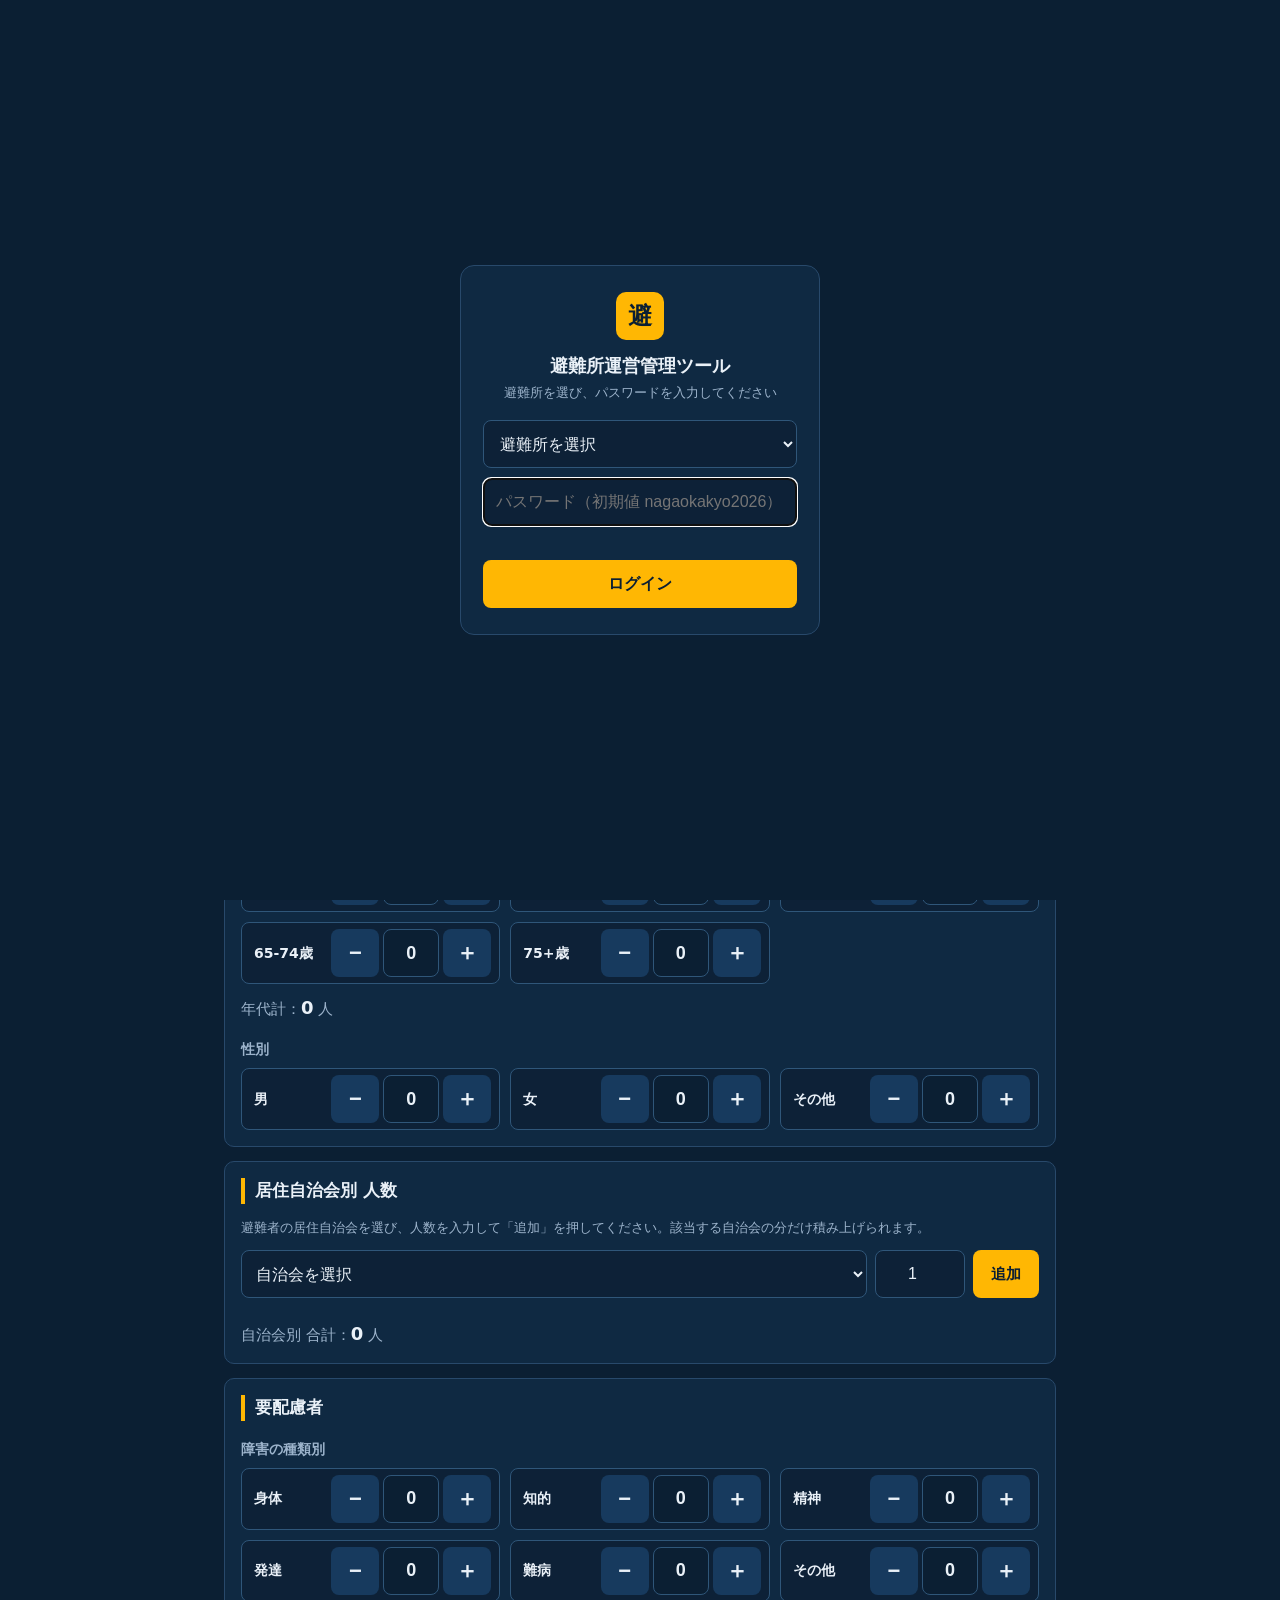
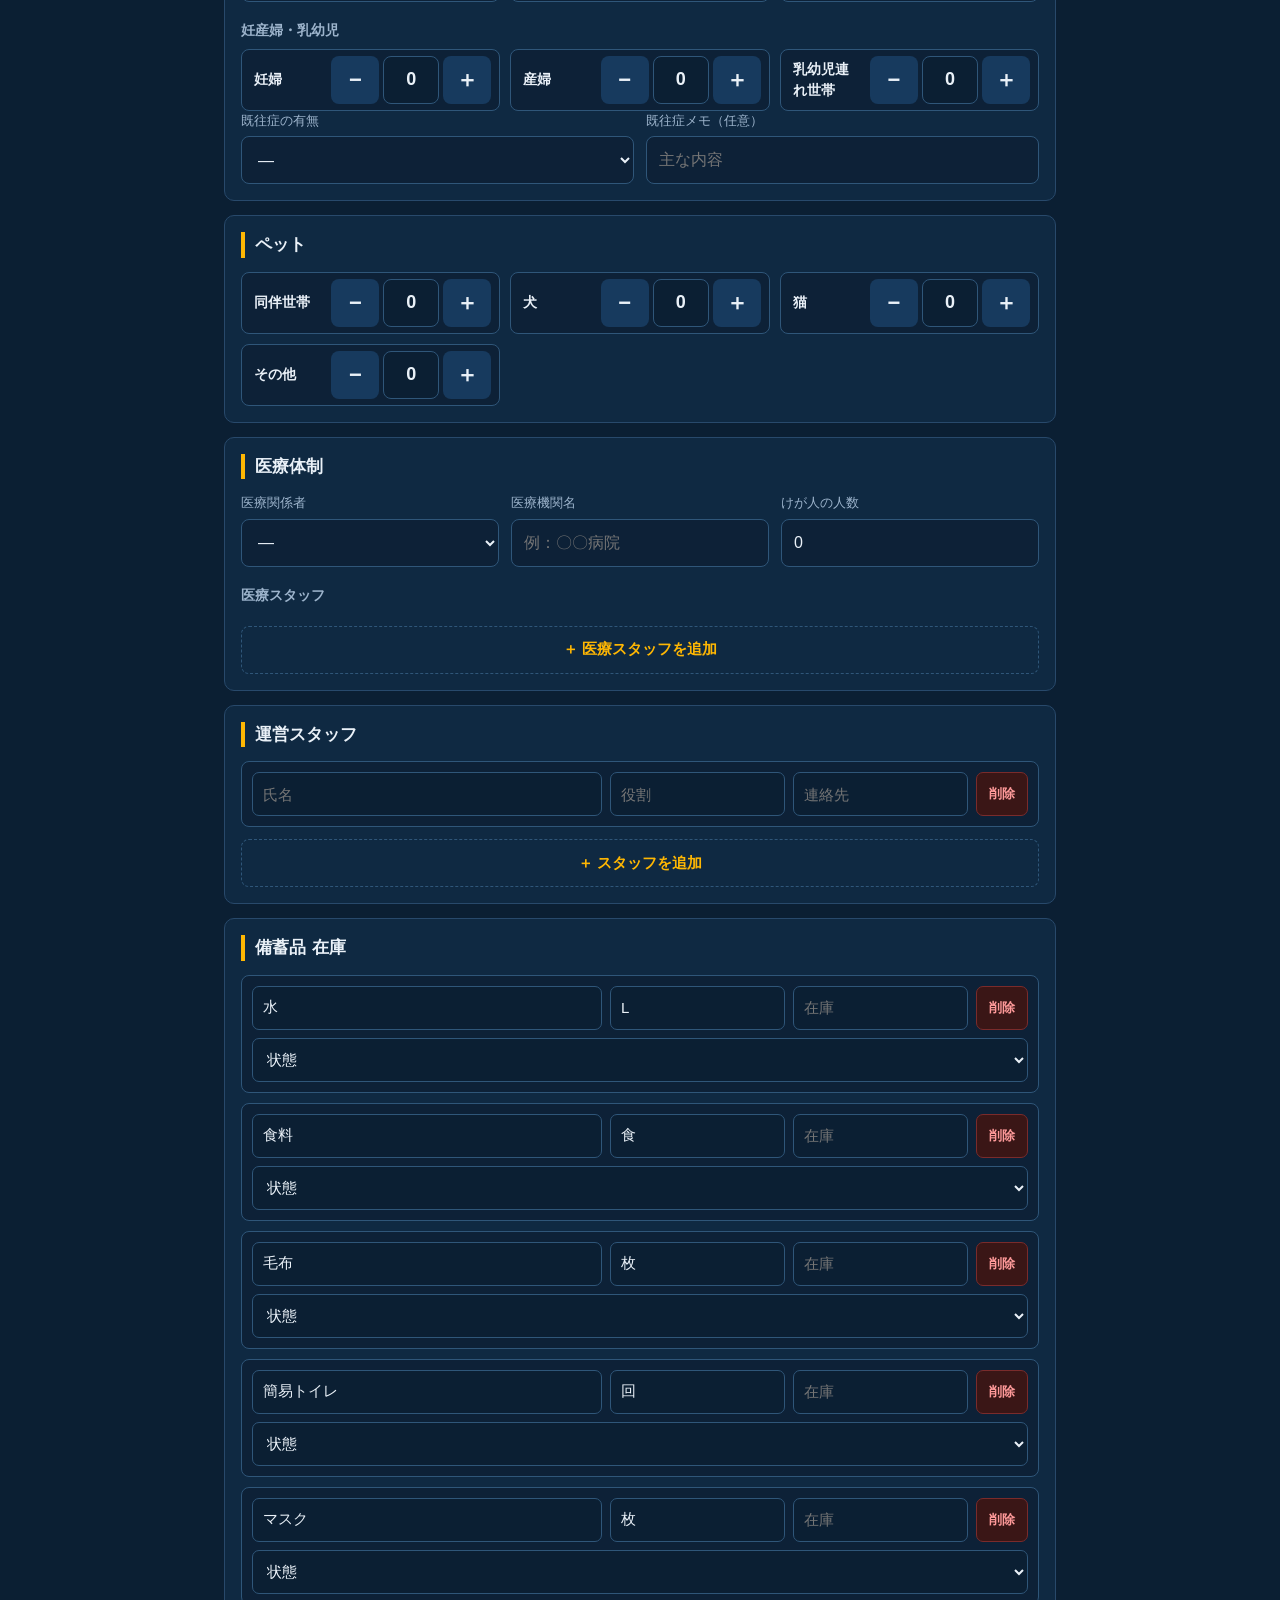
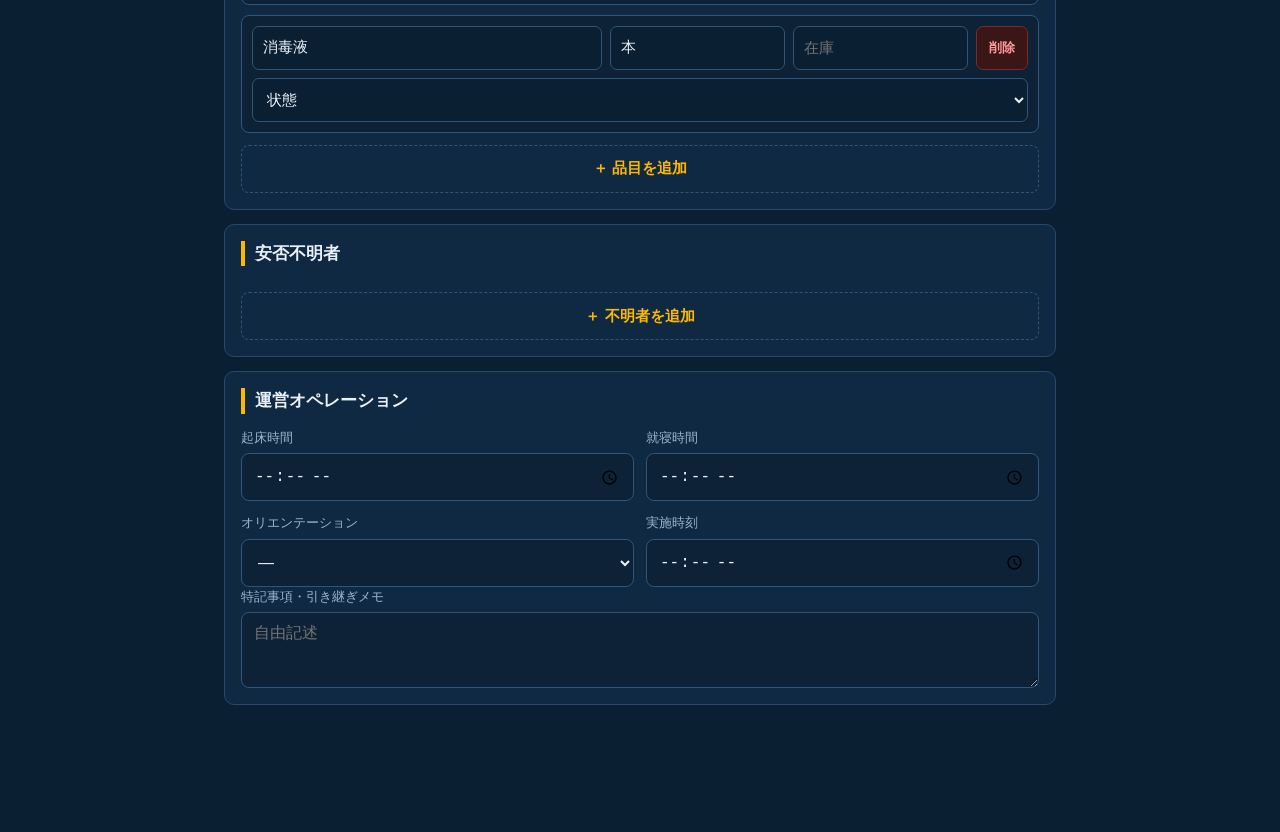
<file: index.html>
<!DOCTYPE html>
<html lang="ja">
<head>
<meta charset="UTF-8">
<meta name="viewport" content="width=device-width, initial-scale=1.0">
<meta name="theme-color" content="#0f2942">
<title>避難所運営管理ツール</title>
<link rel="stylesheet" href="style.css">
</head>
<body>

<!-- ===== ログイン画面 ===== -->
<div id="loginGate" style="position:fixed;inset:0;z-index:1000;background:#0b1f33;display:flex;align-items:center;justify-content:center;padding:20px">
  <div style="background:#0f2942;border:1px solid #28496b;border-radius:14px;padding:26px 22px;max-width:360px;width:100%;text-align:center;color:#eaf1f8">
    <div style="display:grid;place-items:center;width:48px;height:48px;border-radius:10px;background:#ffb703;color:#0b1f33;font-weight:800;font-size:24px;margin:0 auto 12px">避</div>
    <h2 style="margin:0 0 4px;font-size:18px">避難所運営管理ツール</h2>
    <p style="color:#9db4cc;font-size:13px;margin:0 0 18px">避難所を選び、パスワードを入力してください</p>
    <select id="loginShelter" style="width:100%;min-height:48px;background:#0d2137;color:#eaf1f8;border:1px solid #2f5679;border-radius:8px;padding:10px 12px;font-size:16px;margin-bottom:10px">
      <option value="">避難所を選択</option>
    </select>
    <input id="loginPw" type="password" placeholder="パスワード（初期値 nagaokakyo2026）" autocomplete="current-password"
      style="width:100%;min-height:48px;background:#0d2137;color:#eaf1f8;border:1px solid #2f5679;border-radius:8px;padding:10px 12px;font-size:16px"
      onkeydown="if(event.key==='Enter')doLogin()">
    <div id="loginErr" style="color:#ff9a9a;font-size:13px;min-height:18px;margin:8px 0"></div>
    <button onclick="doLogin()" style="width:100%;min-height:48px;border:none;border-radius:8px;background:#ffb703;color:#0b1f33;font-weight:800;font-size:16px;cursor:pointer">ログイン</button>
  </div>
</div>

<header class="app-header">
  <div class="brand">
    <span class="brand-mark">避</span>
    <span class="brand-name">避難所運営管理ツール</span>
  </div>
  <div style="margin-left:auto;display:flex;align-items:center;gap:8px">
    <button id="logBtn" type="button" class="theme-toggle" title="日誌の閲覧">📅 日誌</button>
    <button id="shareBtn" type="button" class="theme-toggle" title="共有">🔗 共有</button>
    <button id="copyBtn" type="button" class="theme-toggle" title="コピー">📋 コピー</button>
    <button id="printBtn" type="button" class="theme-toggle" title="印刷">🖨 印刷</button>
    <button id="pdfBtn" type="button" class="theme-toggle" title="PDF保存">📄 PDF</button>
    <button id="settingsBtn" type="button" class="theme-toggle" title="設定">⚙️ 設定</button>
    <button id="chatBtn" type="button" class="theme-toggle" title="連絡チャット">💬 チャット</button>
    <button id="themeToggle" type="button" class="theme-toggle" title="表示テーマ切替">🌙 ダーク</button>
    <div id="netBadge" class="net-badge net-online" title="通信状態">オンライン</div>
  </div>
</header>

<div id="pendingBar" class="pending-bar" hidden>
  未送信 <b id="pendingCount">0</b> 件（電波が戻ると自動で送信します）
  <button id="retryBtn" type="button">今すぐ再送信</button>
</div>

<main class="wrap">

  <!-- 基本情報 -->
  <section class="card">
    <h2 class="card-title">基本情報</h2>
    <div class="grid2">
      <label class="field">避難所名
        <select id="shelter_name">
          <option value="">選択してください</option>
          <!-- JSでconfig.SHELTERSから生成 -->
        </select>
      </label>
      <label class="field">避難所ID（自動）
        <input id="shelter_id" type="text" readonly placeholder="避難所名を選ぶと表示">
      </label>
      <label class="field">入力者名
        <input id="reporter" placeholder="担当者名">
      </label>
      <label class="field">報告日時
        <input id="timestamp_display" type="text" readonly>
      </label>
    </div>
  </section>

  <!-- ライフライン -->
  <section class="card">
    <h2 class="card-title">ライフライン・環境</h2>
    <div class="statusgrid">
      <div class="statusblock" data-key="power">
        <span class="statuslabel">停電</span>
        <div class="segbtns" data-name="power">
          <button type="button" data-v="復旧" class="seg seg-ok">復旧</button>
          <button type="button" data-v="一部" class="seg seg-warn">一部</button>
          <button type="button" data-v="停電" class="seg seg-bad">停電</button>
        </div>
      </div>
      <div class="statusblock" data-key="water">
        <span class="statuslabel">断水</span>
        <div class="segbtns" data-name="water">
          <button type="button" data-v="復旧" class="seg seg-ok">復旧</button>
          <button type="button" data-v="一部" class="seg seg-warn">一部</button>
          <button type="button" data-v="断水" class="seg seg-bad">断水</button>
        </div>
      </div>
      <div class="statusblock" data-key="gas">
        <span class="statuslabel">ガス</span>
        <div class="segbtns" data-name="gas">
          <button type="button" data-v="開通" class="seg seg-ok">開通</button>
          <button type="button" data-v="一部" class="seg seg-warn">一部</button>
          <button type="button" data-v="停止" class="seg seg-bad">停止</button>
        </div>
      </div>
      <div class="statusblock" data-key="internet">
        <span class="statuslabel">ネット</span>
        <div class="segbtns" data-name="internet">
          <button type="button" data-v="良好" class="seg seg-ok">良好</button>
          <button type="button" data-v="不安定" class="seg seg-warn">不安定</button>
          <button type="button" data-v="不通" class="seg seg-bad">不通</button>
        </div>
      </div>
    </div>
    <div class="grid3">
      <label class="field">気温(℃)
        <input id="temperature_c" type="number" inputmode="decimal" step="0.1">
      </label>
      <label class="field">湿度(%)
        <input id="humidity_pct" type="number" inputmode="numeric" min="0" max="100">
      </label>
      <label class="field">感染症対策
        <select id="infection_measures">
          <option value="">—</option>
          <option>実施</option>
          <option>一部</option>
          <option>未実施</option>
        </select>
      </label>
    </div>
  </section>

  <!-- 避難者：年代・性別 -->
  <section class="card">
    <h2 class="card-title">避難者数：年代別</h2>
    <div class="countgrid" id="ageGrid"><!-- JSで生成 --></div>
    <div class="subtotal">年代計：<b id="ageTotal">0</b> 人</div>

    <h3 class="sub">性別</h3>
    <div class="countgrid">
      <div class="counter" data-name="sex_male"><span>男</span><div class="stepper"><button type="button" class="minus">−</button><input value="0" inputmode="numeric"><button type="button" class="plus">＋</button></div></div>
      <div class="counter" data-name="sex_female"><span>女</span><div class="stepper"><button type="button" class="minus">−</button><input value="0" inputmode="numeric"><button type="button" class="plus">＋</button></div></div>
      <div class="counter" data-name="sex_other"><span>その他</span><div class="stepper"><button type="button" class="minus">−</button><input value="0" inputmode="numeric"><button type="button" class="plus">＋</button></div></div>
    </div>
  </section>

  <!-- 居住自治会別 人数 -->
  <section class="card">
    <h2 class="card-title">居住自治会別 人数</h2>
    <p class="hint">避難者の居住自治会を選び、人数を入力して「追加」を押してください。該当する自治会の分だけ積み上げられます。</p>
    <div class="district-add">
      <select id="districtSelect">
        <option value="">自治会を選択</option>
        <!-- JSでconfig.DISTRICTSから生成 -->
      </select>
      <input id="districtQty" type="number" inputmode="numeric" min="1" value="1" aria-label="人数">
      <button type="button" id="addDistrict" class="add-btn">追加</button>
    </div>
    <div id="districtList" class="rowlist"></div>
    <div class="subtotal">自治会別 合計：<b id="districtTotal">0</b> 人</div>
  </section>

  <!-- 要配慮者 -->
  <section class="card">
    <h2 class="card-title">要配慮者</h2>
    <h3 class="sub">障害の種類別</h3>
    <div class="countgrid" id="disabilityGrid"><!-- JSで生成 --></div>
    <h3 class="sub">妊産婦・乳幼児</h3>
    <div class="countgrid">
      <div class="counter" data-name="pregnant"><span>妊婦</span><div class="stepper"><button type="button" class="minus">−</button><input value="0" inputmode="numeric"><button type="button" class="plus">＋</button></div></div>
      <div class="counter" data-name="postpartum"><span>産婦</span><div class="stepper"><button type="button" class="minus">−</button><input value="0" inputmode="numeric"><button type="button" class="plus">＋</button></div></div>
      <div class="counter" data-name="infant_households"><span>乳幼児連れ世帯</span><div class="stepper"><button type="button" class="minus">−</button><input value="0" inputmode="numeric"><button type="button" class="plus">＋</button></div></div>
    </div>
    <div class="grid2">
      <label class="field">既往症の有無
        <select id="chronic_yes"><option value="">—</option><option>有</option><option>無</option></select>
      </label>
      <label class="field">既往症メモ（任意）
        <input id="chronic_note" placeholder="主な内容">
      </label>
    </div>
  </section>

  <!-- ペット -->
  <section class="card">
    <h2 class="card-title">ペット</h2>
    <div class="countgrid">
      <div class="counter" data-name="pet_households"><span>同伴世帯</span><div class="stepper"><button type="button" class="minus">−</button><input value="0" inputmode="numeric"><button type="button" class="plus">＋</button></div></div>
      <div class="counter" data-name="pet_dogs"><span>犬</span><div class="stepper"><button type="button" class="minus">−</button><input value="0" inputmode="numeric"><button type="button" class="plus">＋</button></div></div>
      <div class="counter" data-name="pet_cats"><span>猫</span><div class="stepper"><button type="button" class="minus">−</button><input value="0" inputmode="numeric"><button type="button" class="plus">＋</button></div></div>
      <div class="counter" data-name="pet_others"><span>その他</span><div class="stepper"><button type="button" class="minus">−</button><input value="0" inputmode="numeric"><button type="button" class="plus">＋</button></div></div>
    </div>
  </section>

  <!-- 医療 -->
  <section class="card">
    <h2 class="card-title">医療体制</h2>
    <div class="grid3">
      <label class="field">医療関係者
        <select id="medical_present"><option value="">—</option><option>有</option><option>無</option></select>
      </label>
      <label class="field">医療機関名
        <input id="medical_org" placeholder="例：〇〇病院">
      </label>
      <label class="field">けが人の人数
        <input id="injured_count" type="number" inputmode="numeric" min="0" value="0">
      </label>
    </div>
    <h3 class="sub">医療スタッフ</h3>
    <div id="medicalStaffList" class="rowlist"></div>
    <button type="button" id="addMedStaff" class="ghost-btn">＋ 医療スタッフを追加</button>
  </section>

  <!-- 運営スタッフ -->
  <section class="card">
    <h2 class="card-title">運営スタッフ</h2>
    <div id="staffList" class="rowlist"></div>
    <button type="button" id="addStaff" class="ghost-btn">＋ スタッフを追加</button>
  </section>

  <!-- 備蓄品 -->
  <section class="card">
    <h2 class="card-title">備蓄品 在庫</h2>
    <div id="supplyList" class="rowlist"></div>
    <button type="button" id="addSupply" class="ghost-btn">＋ 品目を追加</button>
  </section>

  <!-- 安否不明者 -->
  <section class="card">
    <h2 class="card-title">安否不明者</h2>
    <div id="missingList" class="rowlist"></div>
    <button type="button" id="addMissing" class="ghost-btn">＋ 不明者を追加</button>
  </section>

  <!-- 運営オペレーション -->
  <section class="card">
    <h2 class="card-title">運営オペレーション</h2>
    <div class="grid2">
      <label class="field">起床時間
        <input id="wake_time" type="time">
      </label>
      <label class="field">就寝時間
        <input id="sleep_time" type="time">
      </label>
      <label class="field">オリエンテーション
        <select id="orientation_done"><option value="">—</option><option>済</option><option>未</option></select>
      </label>
      <label class="field">実施時刻
        <input id="orientation_time" type="time">
      </label>
    </div>
    <label class="field">特記事項・引き継ぎメモ
      <textarea id="notes" rows="3" placeholder="自由記述"></textarea>
    </label>
  </section>

</main>

<div class="submitbar">
  <button id="saveDraft" type="button" class="btn-secondary">下書き保存</button>
  <button id="submitBtn" type="button" class="btn-primary">💾 保存（ホストに送信）</button>
</div>

<div id="toast" class="toast" hidden></div>

<!-- ===== 設定モーダル ===== -->
<div id="settingsModal" class="modal-back" hidden>
  <div class="modal-box">
    <div class="modal-head"><b>⚙️ 設定</b><button class="modal-x" onclick="closeSettings()">✕</button></div>
    <div class="modal-body">
      <div id="currentShelter" class="hint" style="margin-top:0;font-size:14px;color:var(--ink)"></div>

      <h3 class="sub" style="margin-top:8px">この避難所のパスワード変更</h3>
      <label class="field">新しいパスワード（4文字以上）
        <input id="newPw1" type="password" placeholder="新しいパスワード">
      </label>
      <label class="field">確認のためもう一度
        <input id="newPw2" type="password" placeholder="もう一度入力">
      </label>
      <button class="btn-primary modal-btn" onclick="changePassword()">パスワードを変更</button>
      <button class="modal-btn" style="background:var(--navy-700);color:var(--ink);border:none;border-radius:8px;min-height:44px;font-weight:700;cursor:pointer;width:100%" onclick="resetPassword()">パスワードを初期値(nagaokakyo2026)に戻す</button>
      <div id="pwMsg" class="hint" style="min-height:18px"></div>

      <h3 class="sub">前回の入力</h3>
      <label style="display:flex;align-items:center;gap:10px;cursor:pointer;font-size:14px;color:var(--ink)">
        <input type="checkbox" id="autoRestoreChk" style="width:22px;height:22px" onchange="toggleAutoRestore()">
        ログインしたら前回の入力内容を自動で復元する
      </label>
      <div id="autoRestoreMsg" class="hint" style="min-height:18px;margin-top:6px"></div>

      <h3 class="sub">データの全消去</h3>
      <p class="hint">送信済みの報告・集計・履歴・TODO・チャットを<b>すべて消去</b>します。パスワードは消えません。訓練の後始末や新年度の初期化に使ってください。</p>
      <button class="modal-btn" style="background:#c23b3b;color:#fff;border:none;border-radius:8px;min-height:48px;font-weight:800;cursor:pointer;width:100%" onclick="resetAll()">🗑 すべてのデータをリセット</button>
      <div id="resetMsg" class="hint" style="min-height:18px"></div>

      <h3 class="sub">この端末</h3>
      <button class="modal-btn" style="background:var(--navy-700);color:var(--ink);border:none;border-radius:8px;min-height:44px;font-weight:700;cursor:pointer;width:100%" onclick="logout()">ログアウト</button>
      <button class="modal-btn" style="background:transparent;color:var(--ink-dim);border:1px solid var(--field-line);border-radius:8px;min-height:44px;font-weight:700;cursor:pointer;width:100%;margin-top:8px" onclick="closeSettings()">閉じる</button>
    </div>
  </div>
</div>

<!-- ===== 日誌閲覧モーダル ===== -->
<div id="logModal" class="modal-back" hidden>
  <div class="modal-box" style="max-width:760px">
    <div class="modal-head"><b>📅 日誌の閲覧</b><button class="modal-x" onclick="closeLog()">✕</button></div>
    <div class="modal-body">
      <div style="display:flex;gap:8px;align-items:center;flex-wrap:wrap;margin-bottom:12px">
        <label style="font-size:13px;color:var(--ink-dim)">日付</label>
        <select id="logDate" onchange="renderLogTable()" style="min-height:42px;background:var(--field-bg);color:var(--ink);border:1px solid var(--field-line);border-radius:8px;padding:6px 10px;font-size:15px"></select>
        <button class="theme-toggle" onclick="loadLog()">更新</button>
      </div>
      <div id="logContent"><div class="hint">日付を選ぶと、その日の各避難所の記録を表示します。</div></div>
      <button class="modal-btn" style="background:var(--navy-700);color:var(--ink);border:none;border-radius:8px;min-height:46px;font-weight:700;cursor:pointer;width:100%;margin-top:14px" onclick="closeLog()">閉じる</button>
    </div>
  </div>
</div>

<script src="config.js"></script>
<script src="app.js"></script>
</body>
</html>
</file>
<file: style.css>
/* 避難所運営管理ツール — 現場向けUI
   方針：暗所でも読める濃紺ベース／信号色でステータス即判別／指で押しやすい大要素 */

:root{
  --navy-900:#0b1f33;
  --navy-800:#0f2942;
  --navy-700:#173a5e;
  --line:#28496b;
  --ink:#eaf1f8;
  --ink-dim:#9db4cc;
  --field-bg:#0d2137;
  --field-line:#2f5679;
  --ok:#1f9d55;
  --ok-bg:#123a26;
  --warn:#c98a00;
  --warn-bg:#3a2f0d;
  --bad:#c23b3b;
  --bad-bg:#3a1616;
  --accent:#ffb703;      /* 送信など主要動作の警告色的アクセント */
  --accent-ink:#0b1f33;
  --radius:10px;
  --tap:48px;            /* 最小タップ高 */
}

/* ライトテーマ（data-theme="light" のとき上書き）
   白ベースで屋内・明るい場所でも見やすく。信号色は濃いめにして視認性を確保。 */
[data-theme="light"]{
  --navy-900:#f4f6fa;   /* ページ背景 */
  --navy-800:#ffffff;   /* カード背景 */
  --navy-700:#e4e9f1;   /* ボタン等の副背景 */
  --line:#d3dae6;
  --ink:#152233;        /* 本文 */
  --ink-dim:#5b6b81;
  --field-bg:#ffffff;
  --field-line:#c2ccdb;
  --ok:#1f9d55;
  --ok-bg:#e2f5ea;
  --warn:#b57d00;
  --warn-bg:#fdf3dc;
  --bad:#c23b3b;
  --bad-bg:#fbe5e5;
  --accent:#f59e00;
  --accent-ink:#ffffff;
}

/* テーマ切替ボタン */
.theme-toggle{
  min-height:38px;padding:0 14px;border:1px solid var(--field-line);
  background:var(--field-bg);color:var(--ink);border-radius:8px;
  font-size:13px;font-weight:700;cursor:pointer;
}

*{box-sizing:border-box}
html,body{margin:0}
body{
  font-family:"Hiragino Kaku Gothic ProN","Yu Gothic UI",system-ui,sans-serif;
  background:var(--navy-900);
  color:var(--ink);
  font-size:16px;
  line-height:1.5;
  padding-bottom:96px;
}

/* ヘッダー */
.app-header{
  position:sticky;top:0;z-index:20;
  display:flex;align-items:center;justify-content:space-between;
  padding:10px 14px;
  background:var(--navy-800);
  border-bottom:1px solid var(--line);
}
.brand{display:flex;align-items:center;gap:10px}
.brand-mark{
  display:grid;place-items:center;
  width:34px;height:34px;border-radius:8px;
  background:var(--accent);color:var(--accent-ink);
  font-weight:800;font-size:18px;
}
.brand-name{font-weight:700;font-size:16px;letter-spacing:.02em}

.net-badge{font-size:13px;font-weight:700;padding:6px 12px;border-radius:999px}
.net-online{background:var(--ok-bg);color:#6ee7a0;border:1px solid #1f6d43}
.net-offline{background:var(--bad-bg);color:#ff9a9a;border:1px solid #7a2b2b}

/* 未送信バー */
.pending-bar{
  display:flex;align-items:center;gap:12px;flex-wrap:wrap;
  padding:10px 14px;background:var(--warn-bg);
  color:#ffd479;border-bottom:1px solid #6b5410;font-size:14px;
}
.pending-bar b{font-size:16px}
.pending-bar button{
  margin-left:auto;min-height:38px;padding:0 14px;
  background:var(--accent);color:var(--accent-ink);
  border:none;border-radius:8px;font-weight:700;cursor:pointer;
}

/* レイアウト */
.wrap{max-width:860px;margin:0 auto;padding:14px}
.card{
  background:var(--navy-800);
  border:1px solid var(--line);
  border-radius:var(--radius);
  padding:16px;margin-bottom:14px;
}
.card-title{
  margin:0 0 14px;font-size:17px;font-weight:800;
  padding-left:10px;border-left:4px solid var(--accent);
}
.sub{margin:18px 0 8px;font-size:14px;color:var(--ink-dim);font-weight:700}

.grid2{display:grid;grid-template-columns:1fr 1fr;gap:12px}
.grid3{display:grid;grid-template-columns:1fr 1fr 1fr;gap:12px}
@media(max-width:560px){.grid2,.grid3{grid-template-columns:1fr}}

.field{display:flex;flex-direction:column;gap:6px;font-size:13px;color:var(--ink-dim)}
.field input,.field select,.field textarea{
  min-height:var(--tap);
  background:var(--field-bg);color:var(--ink);
  border:1px solid var(--field-line);border-radius:8px;
  padding:10px 12px;font-size:16px;
}
.field textarea{min-height:auto}
.field input:focus,.field select:focus,.field textarea:focus{
  outline:2px solid var(--accent);outline-offset:1px;border-color:var(--accent);
}

/* ステータス セグメント */
.statusgrid{display:grid;grid-template-columns:1fr 1fr;gap:14px;margin-bottom:14px}
@media(max-width:560px){.statusgrid{grid-template-columns:1fr}}
.statusblock{display:flex;flex-direction:column;gap:8px}
.statuslabel{font-size:14px;font-weight:700;color:var(--ink-dim)}
.segbtns{display:grid;grid-template-columns:1fr 1fr 1fr;gap:6px}
.seg{
  min-height:var(--tap);border:1px solid var(--field-line);
  background:var(--field-bg);color:var(--ink-dim);
  border-radius:8px;font-size:15px;font-weight:700;cursor:pointer;
}
.seg.active.seg-ok{background:var(--ok-bg);color:#7ff0ac;border-color:var(--ok)}
.seg.active.seg-warn{background:var(--warn-bg);color:#ffcf6b;border-color:var(--warn)}
.seg.active.seg-bad{background:var(--bad-bg);color:#ff9a9a;border-color:var(--bad)}

/* カウンター（年代・性別など） */
.countgrid{display:grid;grid-template-columns:1fr 1fr;gap:10px}
@media(min-width:600px){.countgrid{grid-template-columns:1fr 1fr 1fr}}
.counter{
  display:flex;align-items:center;justify-content:space-between;gap:8px;
  background:var(--field-bg);border:1px solid var(--field-line);
  border-radius:8px;padding:6px 8px 6px 12px;
}
.counter>span{font-size:14px;font-weight:700}
.stepper{display:flex;align-items:center;gap:4px}
.stepper button{
  width:var(--tap);height:var(--tap);flex:0 0 auto;
  border:none;border-radius:8px;font-size:22px;font-weight:800;cursor:pointer;
  background:var(--navy-700);color:var(--ink);
}
.stepper button:active{transform:scale(.94)}
.stepper input{
  width:56px;height:var(--tap);text-align:center;
  background:var(--navy-900);color:var(--ink);
  border:1px solid var(--field-line);border-radius:8px;font-size:18px;font-weight:700;
}
.subtotal{margin-top:10px;font-size:15px;color:var(--ink-dim)}
.subtotal b{color:var(--ink);font-size:18px}

/* 動的な行リスト（スタッフ・備蓄・不明者） */
.rowlist{display:flex;flex-direction:column;gap:10px}
.rowitem{
  display:grid;gap:8px;
  background:var(--field-bg);border:1px solid var(--field-line);
  border-radius:8px;padding:10px;
}
.rowitem input,.rowitem select{
  min-height:44px;background:var(--navy-900);color:var(--ink);
  border:1px solid var(--field-line);border-radius:7px;padding:8px 10px;font-size:15px;width:100%;
}
.rowitem .rowhead{display:flex;justify-content:space-between;align-items:center}
.rowitem .del{
  background:var(--bad-bg);color:#ff9a9a;border:1px solid #7a2b2b;
  border-radius:7px;min-height:36px;padding:0 12px;font-weight:700;cursor:pointer;
}
.row-3{grid-template-columns:1fr 1fr 1fr}
.row-4{grid-template-columns:2fr 1fr 1fr auto}
@media(max-width:560px){.row-3,.row-4{grid-template-columns:1fr 1fr}}

.ghost-btn{
  margin-top:12px;width:100%;min-height:var(--tap);
  background:transparent;color:var(--accent);
  border:1px dashed var(--field-line);border-radius:8px;
  font-size:15px;font-weight:700;cursor:pointer;
}
.ghost-btn:active{background:var(--field-bg)}

/* 送信バー */
.submitbar{
  position:fixed;left:0;right:0;bottom:0;z-index:30;
  display:flex;gap:10px;padding:12px 14px;
  background:var(--navy-800);border-top:1px solid var(--line);
}
.submitbar button{flex:1;min-height:54px;border:none;border-radius:10px;font-size:17px;font-weight:800;cursor:pointer}
.btn-secondary{background:var(--navy-700);color:var(--ink)}
.btn-primary{background:var(--accent);color:var(--accent-ink)}
.btn-primary:active{filter:brightness(.92)}

/* トースト */
.toast{
  position:fixed;left:50%;bottom:88px;transform:translateX(-50%);
  z-index:40;padding:12px 20px;border-radius:10px;font-weight:700;
  box-shadow:0 6px 24px rgba(0,0,0,.4);max-width:90vw;
}
.toast.ok{background:var(--ok);color:#fff}
.toast.err{background:var(--bad);color:#fff}
.toast.info{background:var(--navy-700);color:var(--ink);border:1px solid var(--line)}

/* ヒント文 */
.hint{margin:0 0 12px;font-size:13px;color:var(--ink-dim);line-height:1.6}

/* 自治会：選択＋人数＋追加 */
.district-add{display:grid;grid-template-columns:1fr 90px auto;gap:8px;margin-bottom:12px}
@media(max-width:560px){.district-add{grid-template-columns:1fr 72px auto}}
.district-add select,.district-add input{
  min-height:var(--tap);background:var(--field-bg);color:var(--ink);
  border:1px solid var(--field-line);border-radius:8px;padding:8px 10px;font-size:16px;
}
.district-add input{text-align:center}
.add-btn{
  min-height:var(--tap);padding:0 18px;border:none;border-radius:8px;
  background:var(--accent);color:var(--accent-ink);font-size:15px;font-weight:800;cursor:pointer;
}
.add-btn:active{filter:brightness(.92)}

/* 追加された自治会の行 */
.district-row{display:flex;align-items:center;justify-content:space-between;gap:10px}
.district-row .dname{font-size:15px;font-weight:700}
.district-row .dqty{margin-left:auto;font-size:14px;color:var(--ink-dim)}
.district-row .dqty b{color:var(--ink);font-size:18px}

/* ===== モーダル（設定・日誌）===== */
.modal-back{position:fixed;inset:0;z-index:200;background:rgba(5,15,28,.6);display:flex;align-items:flex-start;justify-content:center;padding:20px;overflow:auto}
.modal-back[hidden]{display:none !important}
.modal-box{background:var(--navy-800);border:1px solid var(--line);border-radius:12px;max-width:440px;width:100%;margin:20px 0;box-shadow:0 20px 60px rgba(0,0,0,.5)}
.modal-head{display:flex;align-items:center;justify-content:space-between;padding:14px 18px;border-bottom:1px solid var(--line);font-size:16px}
.modal-x{background:none;border:none;color:var(--ink-dim);font-size:24px;cursor:pointer;line-height:1;padding:4px 10px;min-width:44px;min-height:44px;position:relative;z-index:2}
.modal-head{position:relative;z-index:2}
.modal-body{padding:16px 18px}
.modal-btn{margin-top:10px}
.modal-body table{width:100%;border-collapse:collapse;font-size:13.5px}
.modal-body th,.modal-body td{border:1px solid var(--line);padding:6px 8px;text-align:left}
.modal-body th{background:var(--field-bg);color:var(--ink-dim);font-weight:700;white-space:nowrap}
.modal-body td.num{text-align:right;font-variant-numeric:tabular-nums}
.log-slot{font-size:14px;font-weight:800;color:var(--accent);margin:14px 0 6px}

/* ===== 印刷用（報告フォーム）===== */
@media print{
  .app-header,.submitbar,.pending-bar,.modal-back,#loginGate{display:none !important}
  body{background:#fff;color:#000;padding-bottom:0}
  .card{break-inside:avoid;border-color:#ccc}
  @page{margin:12mm}
}
</file>
